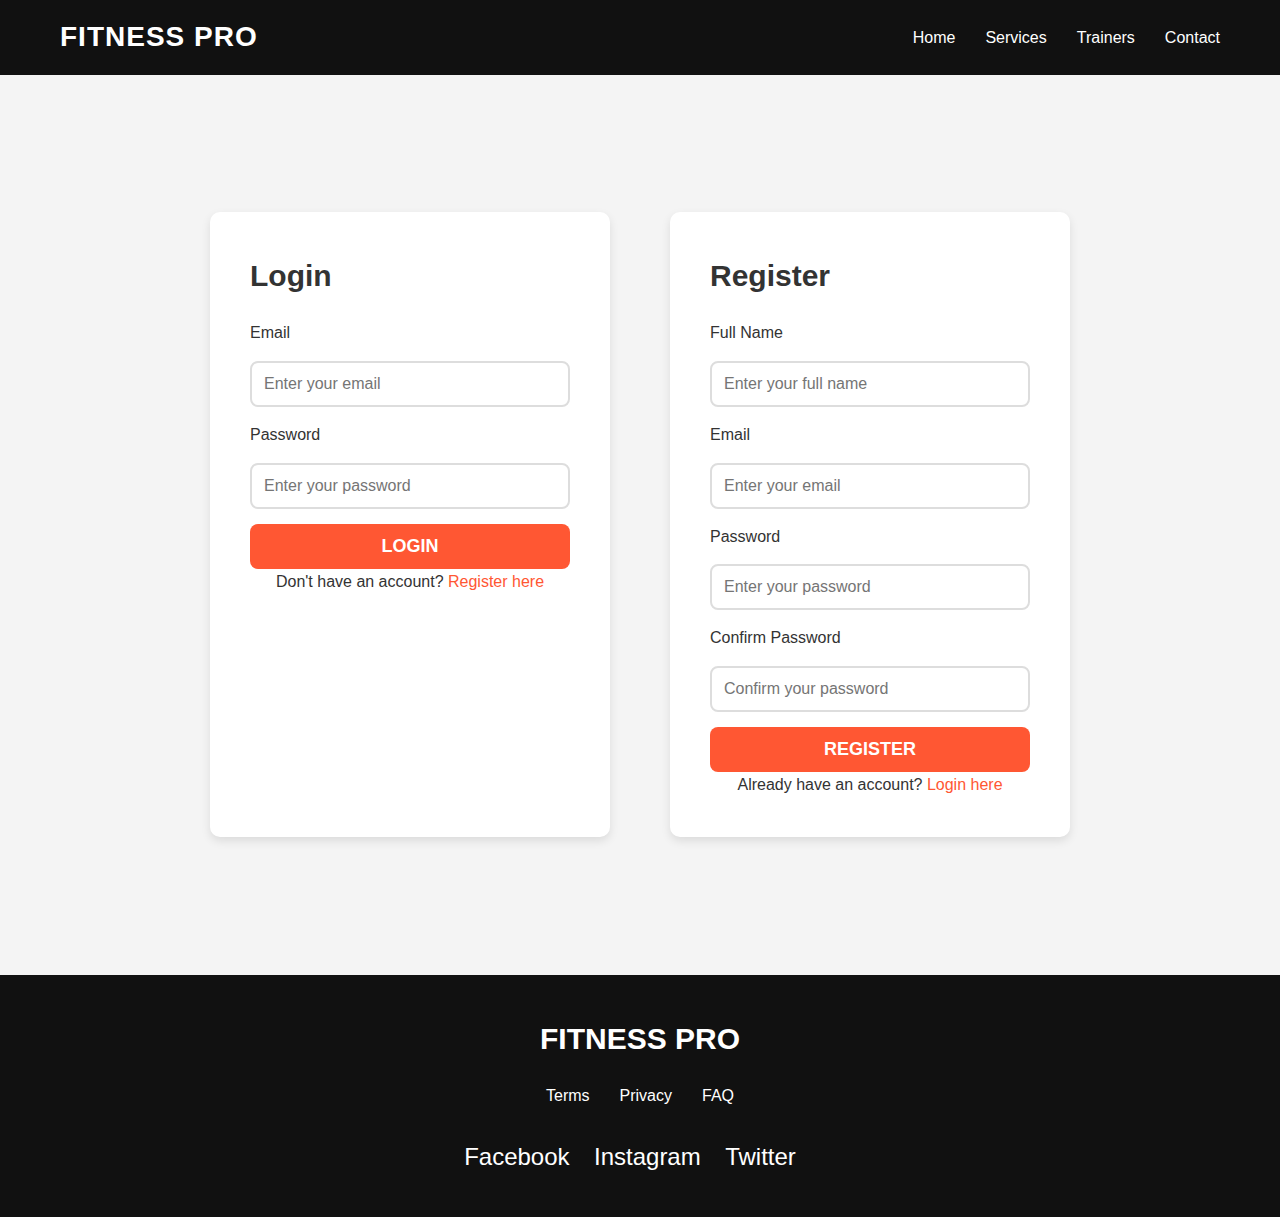
<file: login.html>
<!DOCTYPE html>
<html lang="en">

<head>
    <meta charset="UTF-8">
    <meta name="viewport" content="width=device-width, initial-scale=1.0">
    <title>Login & Registration</title>
    <link rel="stylesheet" href="style.css">
</head>

<body>

    <!-- Navbar for login page -->
    <nav class="navbar">
        <div class="navbar-container">
            <div class="navbar-logo">FITNESS PRO</div>
            <ul class="navbar-menu">
                <li><a href="index.html">Home</a></li>
                <li><a href="services.html">Services</a></li>
                <li><a href="trainers.html">Trainers</a></li>
                <li><a href="contact.html">Contact</a></li>
            </ul>
        </div>
    </nav>

    <!-- Login & Registration Section -->
    <section class="login-section">
        <div class="login-container">
            <!-- Login Form -->
            <div class="form-container">
                <h2>Login</h2>
                <form action="#" method="POST">
                    <label for="email">Email</label>
                    <input type="email" id="email" name="email" placeholder="Enter your email" required>
                    <label for="password">Password</label>
                    <input type="password" id="password" name="password" placeholder="Enter your password" required>
                    <button type="submit" class="cta-button">Login</button>
                </form>
                <p>Don't have an account? <a href="#register" class="register-link">Register here</a></p>
            </div>

            <!-- Registration Form -->
            <div class="form-container" id="register">
                <h2>Register</h2>
                <form action="#" method="POST">
                    <label for="fullname">Full Name</label>
                    <input type="text" id="fullname" name="fullname" placeholder="Enter your full name" required>
                    <label for="email">Email</label>
                    <input type="email" id="email" name="email" placeholder="Enter your email" required>
                    <label for="password">Password</label>
                    <input type="password" id="password" name="password" placeholder="Enter your password" required>
                    <label for="conf-password">Confirm Password</label>
                    <input type="password" id="conf-password" name="conf-password" placeholder="Confirm your password"
                        required>
                    <button type="submit" class="cta-button">Register</button>
                </form>
                <p>Already have an account? <a href="#login" class="login-link">Login here</a></p>
            </div>
        </div>
    </section>

    <!-- Footer -->
    <footer class="footer">
        <div class="footer-logo">
            <a href="index.html">FITNESS PRO</a>
        </div>
        <ul class="footer-links">
            <li><a href="terms.html">Terms</a></li>
            <li><a href="privacy.html">Privacy</a></li>
            <li><a href="faq.html">FAQ</a></li>
        </ul>
        <div class="footer-social">
            <a href="#" class="social-icon">Facebook</a>
            <a href="#" class="social-icon">Instagram</a>
            <a href="#" class="social-icon">Twitter</a>
        </div>
    </footer>

</body>

</html>
</file>
<file: style.css>
/* Global Styles */
* {
    margin: 0;
    padding: 0;
    box-sizing: border-box;
    font-family: 'Roboto', sans-serif;
}

/* Body and Background */
body {
    background-color: #f4f4f4;
    color: #333;
    line-height: 1.6;
}

/* Link Styles */
a {
    text-decoration: none;
    color: inherit;
}

a:hover {
    color: #ff5733;
}

/* Navbar */
.navbar {
    background-color: #111;
    padding: 15px 0;
    position: sticky;
    top: 0;
    z-index: 1000;
}

.navbar-container {
    display: flex;
    justify-content: space-between;
    align-items: center;
    max-width: 1200px;
    margin: 0 auto;
    padding: 0 20px;
}

.navbar-logo {
    font-size: 28px;
    font-weight: 600;
    color: #fff;
    letter-spacing: 1px;
    text-transform: uppercase;
}

.navbar-menu {
    list-style: none;
    display: flex;
    gap: 30px;
}

.navbar-menu li a {
    font-size: 16px;
    font-weight: 400;
    color: #fff;
    transition: color 0.3s ease;
}

.navbar-menu li a:hover {
    color: #ff5733;
}

.navbar-right {
    display: flex;
}

.navbar-login {
    color: #fff;
    font-size: 16px;
    font-weight: 600;
    border: 2px solid #ff5733;
    padding: 8px 20px;
    border-radius: 25px;
    transition: all 0.3s ease;
}

.navbar-login:hover {
    background-color: #ff5733;
    color: #fff;
}

/* Hero Section */
.hero {
    background: url('images/hero-bg.jpg') center/cover no-repeat;
    height: 100vh;
    display: flex;
    justify-content: center;
    align-items: center;
    text-align: center;
    color: #fff;
}

.hero-title {
    font-size: 60px;
    font-weight: 700;
    margin-bottom: 20px;
    letter-spacing: 1px;
}

.hero-description {
    font-size: 20px;
    font-weight: 400;
    margin-bottom: 40px;
    max-width: 600px;
    margin-left: auto;
    margin-right: auto;
}

.cta-button {
    background-color: #ff5733;
    color: #fff;
    padding: 12px 25px;
    font-size: 18px;
    font-weight: 600;
    text-transform: uppercase;
    border-radius: 50px;
    transition: background-color 0.3s ease;
}

.cta-button:hover {
    background-color: #ff3b12;
}

/* About Section */
.about {
    background-color: #fff;
    padding: 80px 20px;
    display: flex;
    justify-content: space-between;
    align-items: center;
    gap: 50px;
}

.about-container {
    max-width: 1200px;
    margin: 0 auto;
    display: flex;
    justify-content: space-between;
    align-items: center;
}

.about-text {
    flex: 1;
}

.about-text h2 {
    font-size: 36px;
    font-weight: 700;
    margin-bottom: 20px;
}

.about-text p {
    font-size: 18px;
    line-height: 1.8;
    margin-bottom: 30px;
    color: #777;
}

.about-image img {
    max-width: 100%;
    border-radius: 10px;
}

@media screen and (max-width: 768px) {
    .about-container {
        flex-direction: column;
    }

    .about-image img {
        width: 100%;
    }
}

/* Services Section */
.services {
    padding: 80px 20px;
    background-color: #f9f9f9;
    text-align: center;
}

.services h2 {
    font-size: 40px;
    font-weight: 700;
    margin-bottom: 50px;
}

.services-container {
    display: grid;
    grid-template-columns: repeat(3, 1fr);
    gap: 30px;
}

.service-card {
    background-color: #fff;
    padding: 30px;
    border-radius: 10px;
    box-shadow: 0 4px 10px rgba(0, 0, 0, 0.1);
    transition: transform 0.3s ease, box-shadow 0.3s ease;
}

.service-card:hover {
    transform: translateY(-10px);
    box-shadow: 0 10px 20px rgba(0, 0, 0, 0.2);
}

.service-card img {
    max-width: 100%;
    border-radius: 10px;
    margin-bottom: 20px;
}

.service-card h3 {
    font-size: 24px;
    font-weight: 600;
    margin-bottom: 15px;
}

.service-card p {
    font-size: 16px;
    color: #555;
}

@media screen and (max-width: 768px) {
    .services-container {
        grid-template-columns: 1fr;
    }
}

/* Trainers Section */
.trainers {
    padding: 80px 20px;
    background-color: #fff;
    text-align: center;
}

.trainers h2 {
    font-size: 40px;
    font-weight: 700;
    margin-bottom: 50px;
}

.trainers-container {
    display: grid;
    grid-template-columns: repeat(3, 1fr);
    gap: 30px;
}

.trainer-card {
    background-color: #fff;
    padding: 30px;
    border-radius: 10px;
    box-shadow: 0 4px 10px rgba(0, 0, 0, 0.1);
    transition: transform 0.3s ease, box-shadow 0.3s ease;
}

.trainer-card:hover {
    transform: translateY(-10px);
    box-shadow: 0 10px 20px rgba(0, 0, 0, 0.2);
}

.trainer-card img {
    max-width: 100%;
    border-radius: 50%;
    margin-bottom: 20px;
}

.trainer-card h3 {
    font-size: 24px;
    font-weight: 600;
    margin-bottom: 15px;
}

.trainer-card p {
    font-size: 16px;
    color: #777;
}

@media screen and (max-width: 768px) {
    .trainers-container {
        grid-template-columns: 1fr;
    }
}

/* Pricing Section */
.pricing {
    padding: 80px 20px;
    background-color: #f4f4f4;
    text-align: center;
}

.pricing h2 {
    font-size: 40px;
    font-weight: 700;
    margin-bottom: 50px;
}

.pricing-container {
    display: grid;
    grid-template-columns: repeat(3, 1fr);
    gap: 30px;
}

.pricing-card {
    background-color: #fff;
    padding: 40px;
    border-radius: 10px;
    box-shadow: 0 4px 10px rgba(0, 0, 0, 0.1);
    transition: transform 0.3s ease, box-shadow 0.3s ease;
}

.pricing-card:hover {
    transform: translateY(-10px);
    box-shadow: 0 10px 20px rgba(0, 0, 0, 0.2);
}

.pricing-card h3 {
    font-size: 28px;
    font-weight: 600;
    margin-bottom: 20px;
}

.pricing-card p {
    font-size: 24px;
    font-weight: 600;
    color: #ff5733;
    margin-bottom: 30px;
}

.pricing-card ul {
    list-style: none;
    margin-bottom: 30px;
}

.pricing-card ul li {
    font-size: 16px;
    color: #555;
    margin-bottom: 10px;
}

@media screen and (max-width: 768px) {
    .pricing-container {
        grid-template-columns: 1fr;
    }
}

/* Contact Section */
.contact {
    padding: 80px 20px;
    background-color: #fff;
    text-align: center;
}

.contact h2 {
    font-size: 40px;
    font-weight: 700;
    margin-bottom: 50px;
}

.contact-form {
    display: flex;
    flex-direction: column;
    gap: 20px;
    max-width: 600px;
    margin: 0 auto;
}

.contact-form label {
    font-size: 16px;
    font-weight: 500;
    color: #333;
}

.contact-form input,
.contact-form textarea {
    padding: 12px;
    font-size: 16px;
    border: 2px solid #ddd;
    border-radius: 8px;
    margin-top: 8px;
    color: #333;
}

.contact-form button {
    background-color: #ff5733;
    color: #fff;
    font-size: 18px;
    padding: 12px;
    border-radius: 50px;
    transition: background-color 0.3s ease;
    border: none;
}

.contact-form button:hover {
    background-color: #ff3b12;
}

.contact-info {
    margin-top: 30px;
    color: #777;
    font-size: 16px;
}

.contact-info p {
    margin-bottom: 10px;
}

/* Footer Section */
.footer {
    background-color: #111;
    padding: 40px 0;
    color: #fff;
    text-align: center;
}

.footer-logo a {
    font-size: 30px;
    color: #fff;
    font-weight: 600;
    text-transform: uppercase;
}

.footer-links {
    list-style: none;
    margin-top: 20px;
    display: flex;
    justify-content: center;
    gap: 30px;
}

.footer-links li a {
    color: #fff;
    font-size: 16px;
    transition: color 0.3s ease;
}

.footer-links li a:hover {
    color: #ff5733;
}

.footer-social {
    margin-top: 30px;
}

.social-icon {
    font-size: 24px;
    margin-right: 20px;
    color: #fff;
    transition: color 0.3s ease;
}

.social-icon:hover {
    color: #ff5733;
}

/* Responsive Styles */
@media screen and (max-width: 768px) {
    .navbar-menu {
        display: none;
    }

    .navbar-right {
        display: none;
    }

    .cta-button {
        font-size: 16px;
        padding: 10px 20px;
    }

    .services-container,
    .trainers-container,
    .pricing-container {
        grid-template-columns: 1fr;
    }

    .navbar-menu.show {
        display: block;
        position: absolute;
        top: 60px;
        right: 20px;
        background-color: #111;
        padding: 20px;
        box-shadow: 0 4px 10px rgba(0, 0, 0, 0.1);
    }
}

/* Login & Registration Page Styles */
.login-section {
    background-color: #f4f4f4;
    padding: 80px 20px;
    display: flex;
    justify-content: center;
    align-items: center;
    min-height: 100vh;
}

.login-container {
    max-width: 1200px;
    margin: 0 auto;
    display: flex;
    gap: 60px;
    justify-content: center;
}

.form-container {
    background-color: #fff;
    padding: 40px;
    border-radius: 10px;
    box-shadow: 0 4px 10px rgba(0, 0, 0, 0.1);
    width: 400px;
}

.form-container h2 {
    font-size: 30px;
    font-weight: 700;
    margin-bottom: 20px;
    color: #333;
}

.form-container input {
    width: 100%;
    padding: 12px;
    margin: 15px 0;
    border: 2px solid #ddd;
    border-radius: 8px;
    font-size: 16px;
}

.form-container button {
    width: 100%;
    padding: 12px;
    background-color: #ff5733;
    color: #fff;
    font-size: 18px;
    border: none;
    border-radius: 8px;
    cursor: pointer;
    transition: background-color 0.3s ease;
}

.form-container button:hover {
    background-color: #ff3b12;
}

.form-container p {
    font-size: 16px;
    text-align: center;
}

.form-container p a {
    color: #ff5733;
    text-decoration: none;
}

.form-container p a:hover {
    text-decoration: underline;
}

/* Media Queries for Mobile */
@media screen and (max-width: 768px) {
    .login-container {
        flex-direction: column;
    }

    .form-container {
        width: 90%;
    }
}
</file>
